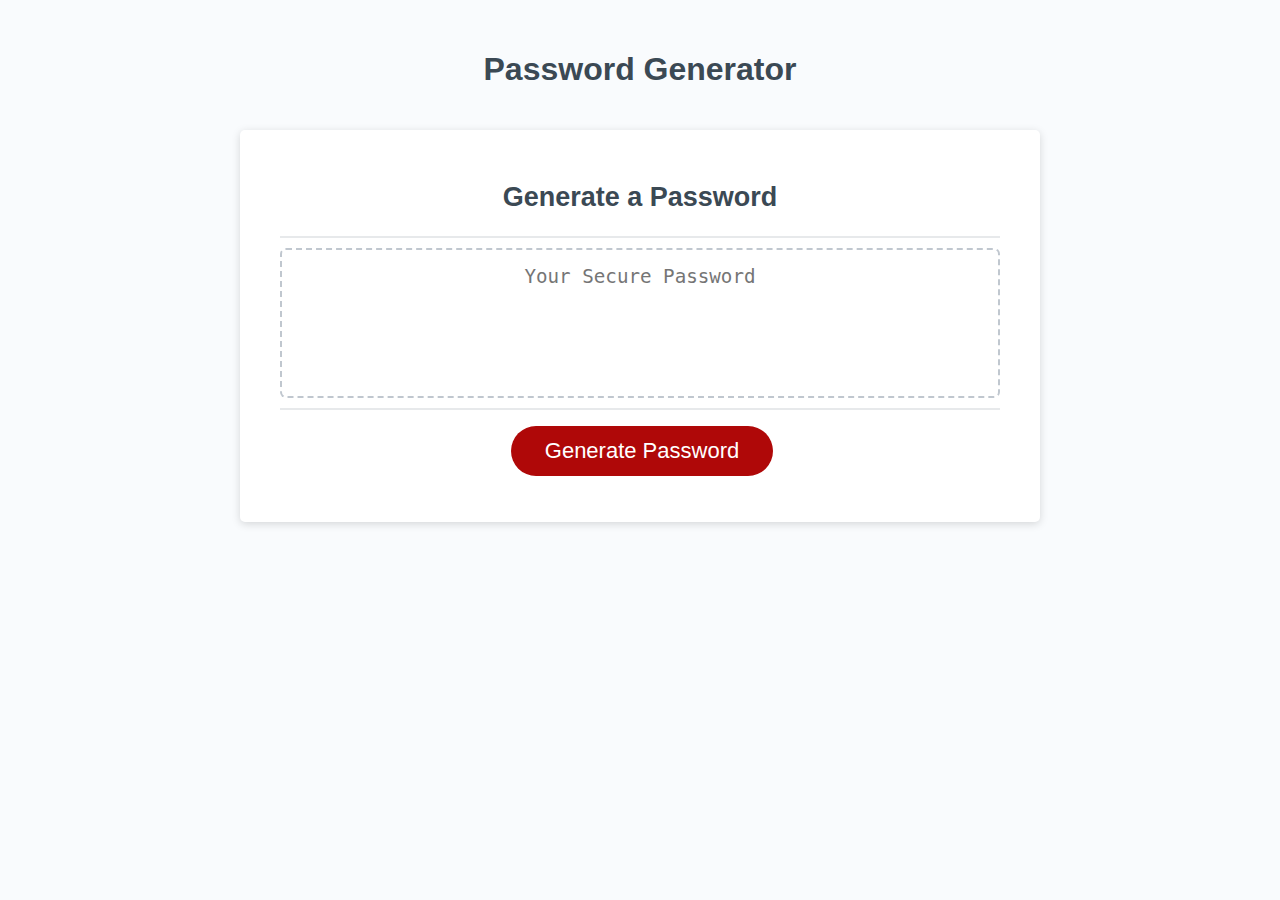
<file: index.html>
<!DOCTYPE html>
<html lang="en">
  <head>
    <meta charset="UTF-8" />
    <meta name="viewport" content="width=device-width, initial-scale=1.0" />
    <meta http-equiv="X-UA-Compatible" content="ie=edge" />
    <title>Password Generator</title>
    <link rel="stylesheet" href="Assets/css/style.css"/>
  </head>

  <body>
    <div class="wrapper">
      <header>
        <h1>Password Generator</h1>
      </header>
      <div class="card">
        <div class="card-header">
          <h2>Generate a Password</h2>
        </div>
        <div class="card-body">
          <textarea
            readonly
            id="password"
            placeholder="Your Secure Password"
            aria-label="Generated Password"
          ></textarea>
        </div>
        <div class="card-footer">
          <button id="generate" class="btn">Generate Password</button>

        </div>
      </div>
    </div>
    <script src="script.js"></script>
  </body>
</html>
</file>
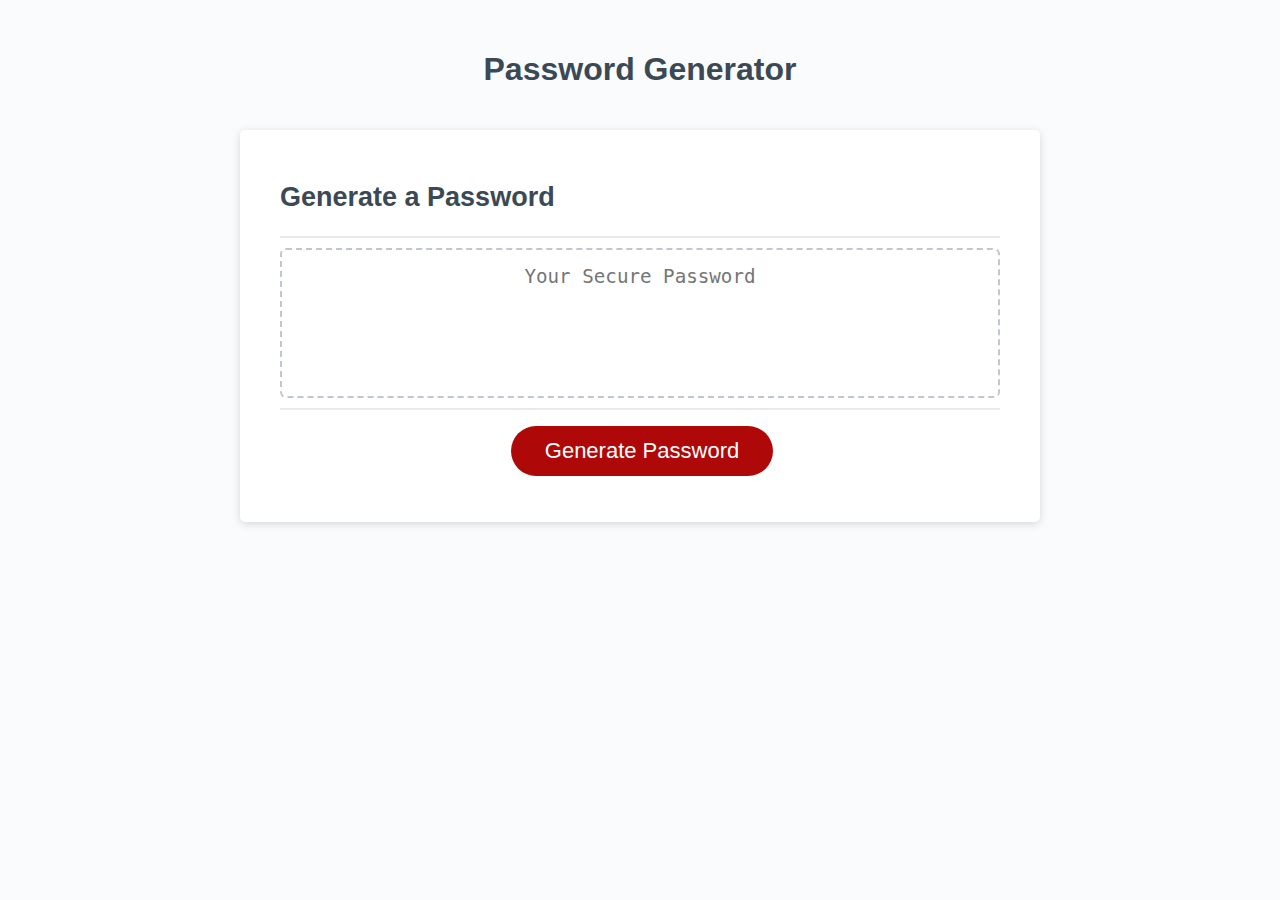
<file: Develop/index.html>
<!DOCTYPE html>
<html lang="en">
  <head>
    <meta charset="UTF-8" />
    <meta name="viewport" content="width=device-width, initial-scale=1.0" />
    <meta http-equiv="X-UA-Compatible" content="ie=edge" />
    <title>Password Generator</title>
    <link rel="stylesheet" href="style.css" />
  </head>
  <body>
    <div class="wrapper">
      <header>
        <h1>Password Generator</h1>
      </header>
      <div class="card">
        <div class="card-header">
          <h2>Generate a Password</h2>
        </div>
        <div class="card-body">
          <textarea
            readonly
            id="password"
            placeholder="Your Secure Password"
            aria-label="Generated Password"
          ></textarea>
        </div>
        <div class="card-footer">
          <button id="generate" class="btn">Generate Password</button>

        </div>
      </div>
    </div>
    <script src="script.js"></script>
  </body>
</html>
</file>
<file: Assets/css/style.css>
*,
*::before,
*::after {
  box-sizing: border-box;
}

html,
body,
.wrapper {
  height: 100%;
  margin: 0;
  padding: 0;
}

body {
  font-family: sans-serif;
  background-color: #f9fbfd;
}

.wrapper {
  padding-top: 30px;
  padding-left: 20px;
  padding-right: 20px;
}

header {
  text-align: center;
  padding: 20px;
  padding-top: 0px;
  color: hsl(206, 17%, 28%);
}

.card {
  text-align: center;
  background-color: hsl(0, 0%, 100%);
  border-radius: 5px;
  border-width: 1px;
  box-shadow: rgba(0, 0, 0, 0.15) 0px 2px 8px 0px;
  color: hsl(206, 17%, 28%);
  font-size: 18px;
  margin: 0 auto;
  max-width: 800px;
  padding: 30px 40px;
}

.card-header::after {
  content: " ";
  display: block;
  width: 100%;
  background: #e7e9eb;
  height: 2px;
}

.card-body {
  min-height: 100px;
}

.card-footer {
  text-align: center;
}

.card-footer::before {
  content: " ";
  display: block;
  width: 100%;
  background: #e7e9eb;
  height: 2px;
}

.card-footer::after {
  content: " ";
  display: block;
  clear: both;
}

.btn {
  border: none;
  background-color: hsl(360, 91%, 36%);
  border-radius: 25px;
  box-shadow: rgba(0, 0, 0, 0.1) 0px 1px 6px 0px rgba(0, 0, 0, 0.2) 0px 1px 1px
    0px;
  color: hsl(0, 0%, 100%);
  display: inline-block;
  font-size: 22px;
  line-height: 22px;
  margin: 16px 16px 16px 20px;
  padding: 14px 34px;
  text-align: center;
  cursor: pointer;
}

button[disabled] {
  cursor: default;
  background: #c0c7cf;
}

.float-right {
  float: right;
}

#password {
  -webkit-appearance: none;
  -moz-appearance: none;
  appearance: none;
  border: none;
  display: block;
  width: 100%;
  padding-top: 15px;
  padding-left: 15px;
  padding-right: 15px;
  padding-bottom: 85px;
  font-size: 1.2rem;
  text-align: center;
  margin-top: 10px;
  margin-bottom: 10px;
  border: 2px dashed #c0c7cf;
  border-radius: 6px;
  resize: none;
  overflow: hidden;
}

@media (max-width: 690px) {
  .btn {
    font-size: 1rem;
    margin: 16px 0px 0px 0px;
    padding: 10px 15px;
  }

  #password {
    font-size: 1rem;
  }
}

@media (max-width: 500px) {
  .btn {
    font-size: 0.8rem;
  }
}
</file>
<file: Develop/style.css>
*,
*::before,
*::after {
  box-sizing: border-box;
}

html,
body,
.wrapper {
  height: 100%;
  margin: 0;
  padding: 0;
}

body {
  font-family: sans-serif;
  background-color: #f9fbfd;
}

.wrapper {
  padding-top: 30px;
  padding-left: 20px;
  padding-right: 20px;
}

header {
  text-align: center;
  padding: 20px;
  padding-top: 0px;
  color: hsl(206, 17%, 28%);
}

.card {
  background-color: hsl(0, 0%, 100%);
  border-radius: 5px;
  border-width: 1px;
  box-shadow: rgba(0, 0, 0, 0.15) 0px 2px 8px 0px;
  color: hsl(206, 17%, 28%);
  font-size: 18px;
  margin: 0 auto;
  max-width: 800px;
  padding: 30px 40px;
}

.card-header::after {
  content: " ";
  display: block;
  width: 100%;
  background: #e7e9eb;
  height: 2px;
}

.card-body {
  min-height: 100px;
}

.card-footer {
  text-align: center;
}

.card-footer::before {
  content: " ";
  display: block;
  width: 100%;
  background: #e7e9eb;
  height: 2px;
}

.card-footer::after {
  content: " ";
  display: block;
  clear: both;
}

.btn {
  border: none;
  background-color: hsl(360, 91%, 36%);
  border-radius: 25px;
  box-shadow: rgba(0, 0, 0, 0.1) 0px 1px 6px 0px rgba(0, 0, 0, 0.2) 0px 1px 1px
    0px;
  color: hsl(0, 0%, 100%);
  display: inline-block;
  font-size: 22px;
  line-height: 22px;
  margin: 16px 16px 16px 20px;
  padding: 14px 34px;
  text-align: center;
  cursor: pointer;
}

button[disabled] {
  cursor: default;
  background: #c0c7cf;
}

.float-right {
  float: right;
}

#password {
  -webkit-appearance: none;
  -moz-appearance: none;
  appearance: none;
  border: none;
  display: block;
  width: 100%;
  padding-top: 15px;
  padding-left: 15px;
  padding-right: 15px;
  padding-bottom: 85px;
  font-size: 1.2rem;
  text-align: center;
  margin-top: 10px;
  margin-bottom: 10px;
  border: 2px dashed #c0c7cf;
  border-radius: 6px;
  resize: none;
  overflow: hidden;
}

@media (max-width: 690px) {
  .btn {
    font-size: 1rem;
    margin: 16px 0px 0px 0px;
    padding: 10px 15px;
  }

  #password {
    font-size: 1rem;
  }
}

@media (max-width: 500px) {
  .btn {
    font-size: 0.8rem;
  }
}
</file>
